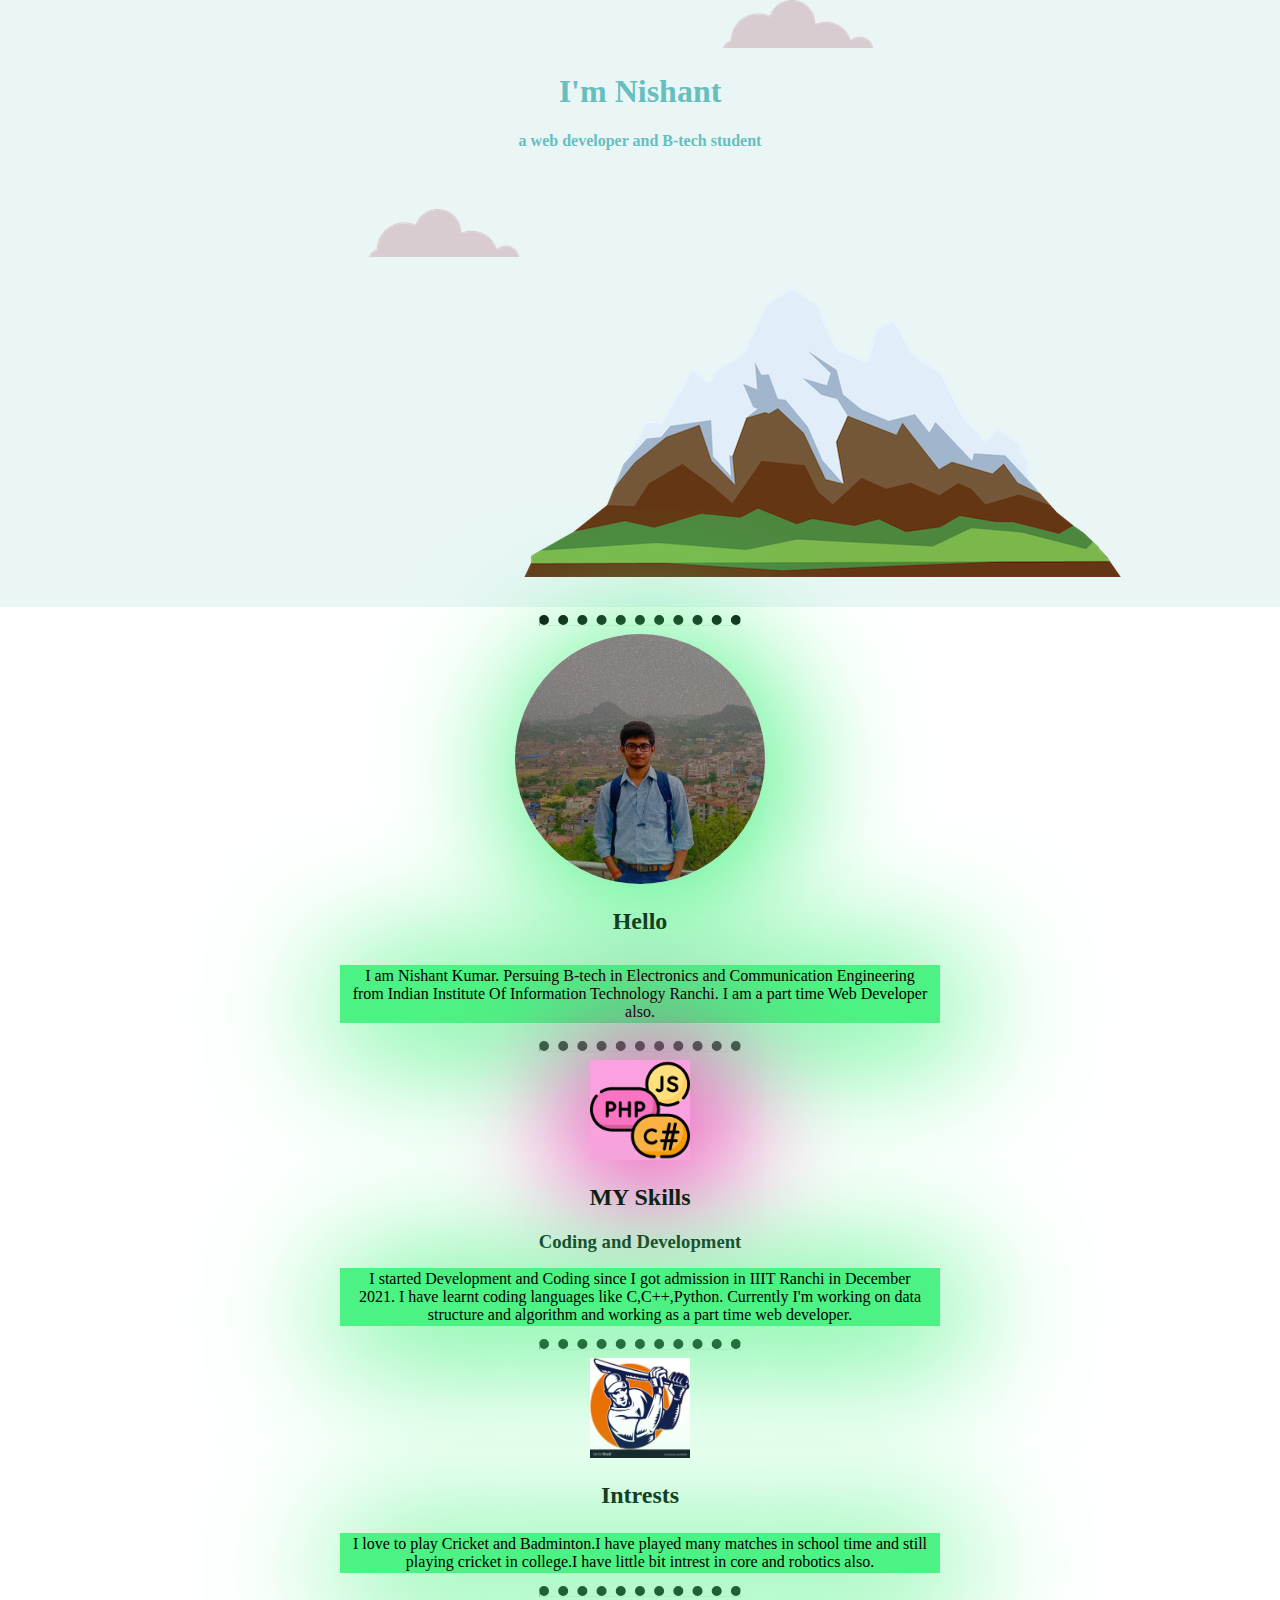
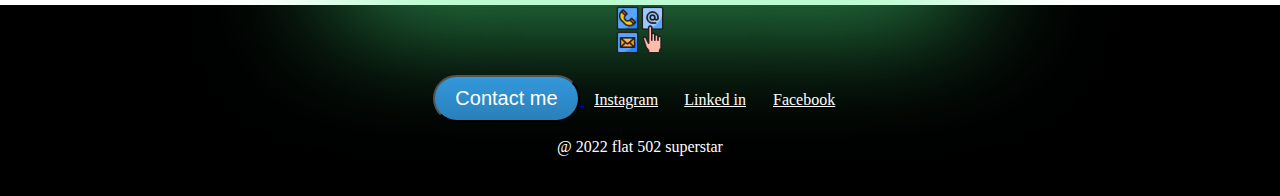
<file: index.html>
<!DOCTYPE html>
<html lang="en">
<head>
    <meta charset="UTF-8">
    <meta http-equiv="X-UA-Compatible" content="IE=edge">
    <meta name="viewport" content="width=device-width, initial-scale=1.0">
    <title>NISHANT KUMAR</title>
    <link rel="icon" href="favicon-32x322.png">
    <link rel="stylesheet" href="personal.css">
</head>
<body>
    <header>
        
        <div class="name">
            <img class="img1" src="cloud.png" alt="cloud">
            <h1> I'm Nishant </h1>
            <p class="intro">a web developer and B-tech student</p> 
            <img class="img2" src="cloud.png" alt="cloud">
            <img class="img3" src="mountain.png" alt="mountain">
        </div>
        <hr>
        
        <div class="hello">
        <img  class="profile" src="whatsapp.jpeg" style="border-radius: 50%"/>
            <h2>Hello</h2>
            <p class="hello1">I am Nishant Kumar. Persuing B-tech in Electronics and Communication Engineering from Indian Institute Of Information Technology Ranchi. I am a part time Web Developer also. </p>
        </div>
        <hr>
        <div class="skills">
            <img class="language" src="coding-language.png" alt="skills">
            <h2>MY Skills</h2>
            <h3 style="margin-top: 0px;
            margin-bottom: 10px;">Coding and Development</h3>
            <p class="skills1">I started Development and Coding since I got admission in IIIT Ranchi in December 2021.
                I have learnt coding languages like C,C++,Python. Currently I'm working on data structure and algorithm and working as a part time web developer.
            </p>
            
        </div>
        <hr>
        <div class="hobbies">
            <img class="intrest" src="hobbies.jpg" alt="hobbies">
            <h2>Intrests</h2>
            <p class="hobbies1">I love to play Cricket and Badminton.I have played many matches in school time and still playing cricket in college.I have little bit intrest in core  and robotics also.  </p>
        </div>
        <hr>
        
        

    </header>
    <footer>
        <div class="contact">
            <img src="communicate.png" alt="contact" class="communicate">
            <p class="insta">
                
                
                <a href="contact.html">  <button class="btn">Contact me</button> </a>
                <a style="display: inline-block; width: 85px; color: white;" href="https://www.instagram.com/nishantkumar9702/">Instagram</a>
                <a style="display: inline-block; width: 85px; color: white;" href="https://www.linkedin.com/in/nishant-kumar-92275b19a/">Linked in</a>
                <a style="display: inline-block; width: 85px; color: white;" href="https://www.facebook.com/profile.php?id=100072293717291">Facebook</a>
    
            </p>
            
        </div>
        <div class="last">@ 2022 flat 502 superstar</div>
    </footer>
    
</body>
</html>
</file>
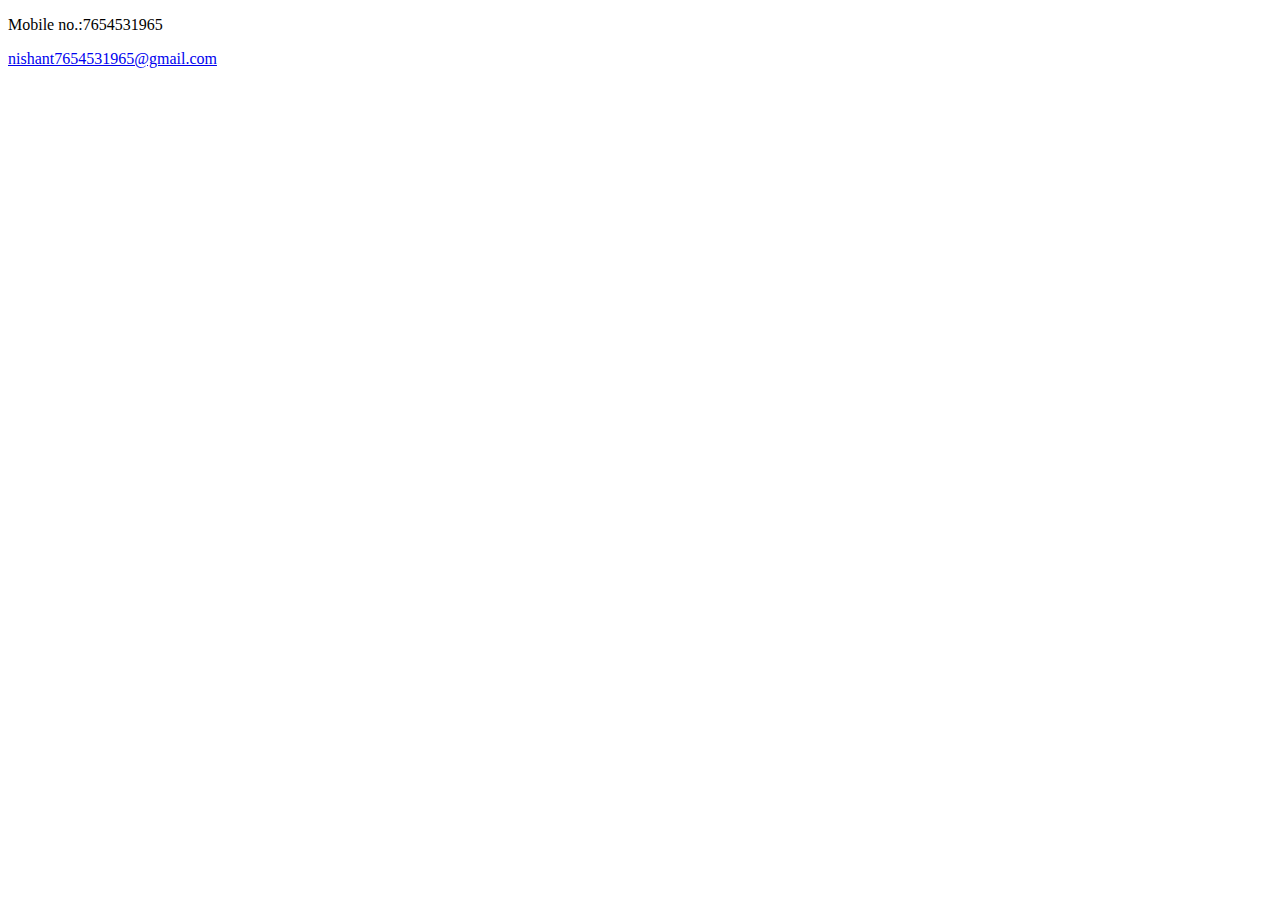
<file: contact.html>
<!DOCTYPE html>
<html lang="en">
<head>
    <meta charset="UTF-8">
    <meta http-equiv="X-UA-Compatible" content="IE=edge">
    <meta name="viewport" content="width=device-width, initial-scale=1.0">
    <title>Contact nishant</title>
    <link rel="icon" href="favicon-32x32.png">
</head>
<body>
    <p>Mobile no.:7654531965</p>
    <p><a href="mailto:nishant7654531965@gmail.com">nishant7654531965@gmail.com</a></p>

</body>
</html>
</file>
<file: personal.css>
.profile{
    width: 250px;
    
    box-shadow: 10px 13px 130px 16px hwb(140 30% 5%);
}
h1{
    color: #66BFBF;
    font-family: MV Boli;
    font-weight: bold;
    text-align: center;
}
.intro{
    color: #66BFBF;
    font-weight: bold;
    font-family: MV Boli;
    text-align: center;

}
.img1{
    margin-left: 723px;

}
.img2{
padding-top: 4px;
padding-left:240px;
padding-bottom: 320px;
margin-left: 129px;
}
.img3{

    padding-left:0px;
    margin-top: 54px;
    
    
}
.name{
    background-color: #EAF6F6;
    height: 607px;
}
.hello{
    text-align: center;
}
.skills{
    text-align: center;

}
.hobbies{
    text-align: center;

}
.contact{
    text-align: center;
    padding: 20px;
    padding-top: 0px;
    padding-bottom: 0px;
}
.hello1{
    display: inline-block;
    width: 45%;
    padding: 2px 12px;
    margin: 10px;
    /* border: 2px solid green; */
    background-color: hwb(140 30% 5%);
    /* box shadow */
    /* box-shadow: 10px 13px green; */
    box-shadow: -10px -13px hwb(140 30% 5%);
    box-shadow: 10px 13px 130px hwb(140 30% 5%);
    box-shadow: inset 10px 13px hwb(140 30% 5%);
    box-shadow: 10px 13px 130px 16px hwb(140 30% 5%);
    /* offset-x,offset-y, blur radius,spread radius,color */
}
.skills1{
    display: inline-block;
    width: 45%;
    padding: 2px 12px;
    margin: 5px;
    /* border: 2px solid green; */
    background-color: hwb(140 30% 5%);
    /* box shadow */
    /* box-shadow: 10px 13px green; */
    box-shadow: -10px -13px hwb(140 30% 5%);
    box-shadow: 10px 13px 130px hwb(140 30% 5%);
    box-shadow: inset 10px 13px hwb(140 30% 5%);
    box-shadow: 10px 13px 130px 16px hwb(140 30% 5%);
    /* offset-x,offset-y, blur radius,spread radius,color */
    

}
.hobbies1{

    display: inline-block;
    width: 45%;
    padding: 2px 12px;
    margin: 5px;
    /* border: 2px solid green; */
    background-color: hwb(140 30% 5%);
    /* box shadow */
    /* box-shadow: 10px 13px green; */
    box-shadow: -10px -13px hwb(140 30% 5%);
    box-shadow: 10px 13px 130px hwb(140 30% 5%);
    box-shadow: inset 10px 13px hwb(140 30% 5%);
    box-shadow: 10px 13px 130px 16px hwb(140 30% 5%);
    

    /* offset-x,offset-y, blur radius,spread radius,color */
}
.language{
    height: 100px;
    width: 100px;
   background-color: hwb(319 63% 1%);
    box-shadow: 10px 13px 130px 16px hwb(320 1% 3%);
    border: none;
    
}
.intrest{
    width: 100px;
    height: 100px;
}
.communicate{
    height: 50px;
    width: 50px;
}
.btn {
    background: #3498db;
    background-image: -webkit-linear-gradient(top, #3498db, #2980b9);
    background-image: -moz-linear-gradient(top, #3498db, #2980b9);
    background-image: -ms-linear-gradient(top, #3498db, #2980b9);
    background-image: -o-linear-gradient(top, #3498db, #2980b9);
    background-image: linear-gradient(to bottom, #3498db, #2980b9);
    -webkit-border-radius: 28;
    -moz-border-radius: 28;
    border-radius: 28px;
    font-family: Arial;
    color: #ffffff;
    font-size: 20px;
    padding: 10px 20px 10px 20px;
    text-decoration: none;
  }
  
  .btn:hover {
    background: #3cb0fd;
    background-image: -webkit-linear-gradient(top, #3cb0fd, #3498db);
    background-image: -moz-linear-gradient(top, #3cb0fd, #3498db);
    background-image: -ms-linear-gradient(top, #3cb0fd, #3498db);
    background-image: -o-linear-gradient(top, #3cb0fd, #3498db);
    background-image: linear-gradient(to bottom, #3cb0fd, #3498db);
    text-decoration: none;
  }
  footer{
    background-color: black;
    color: white;
  }
hr{
    size: 10;
    width: 200px;
    border-top: dotted 10px;
    color: black;
}
body{
    margin: 0px;
    padding: 0px;
}
.last{
    text-align: center;
    height: 58px;
}
</file>
